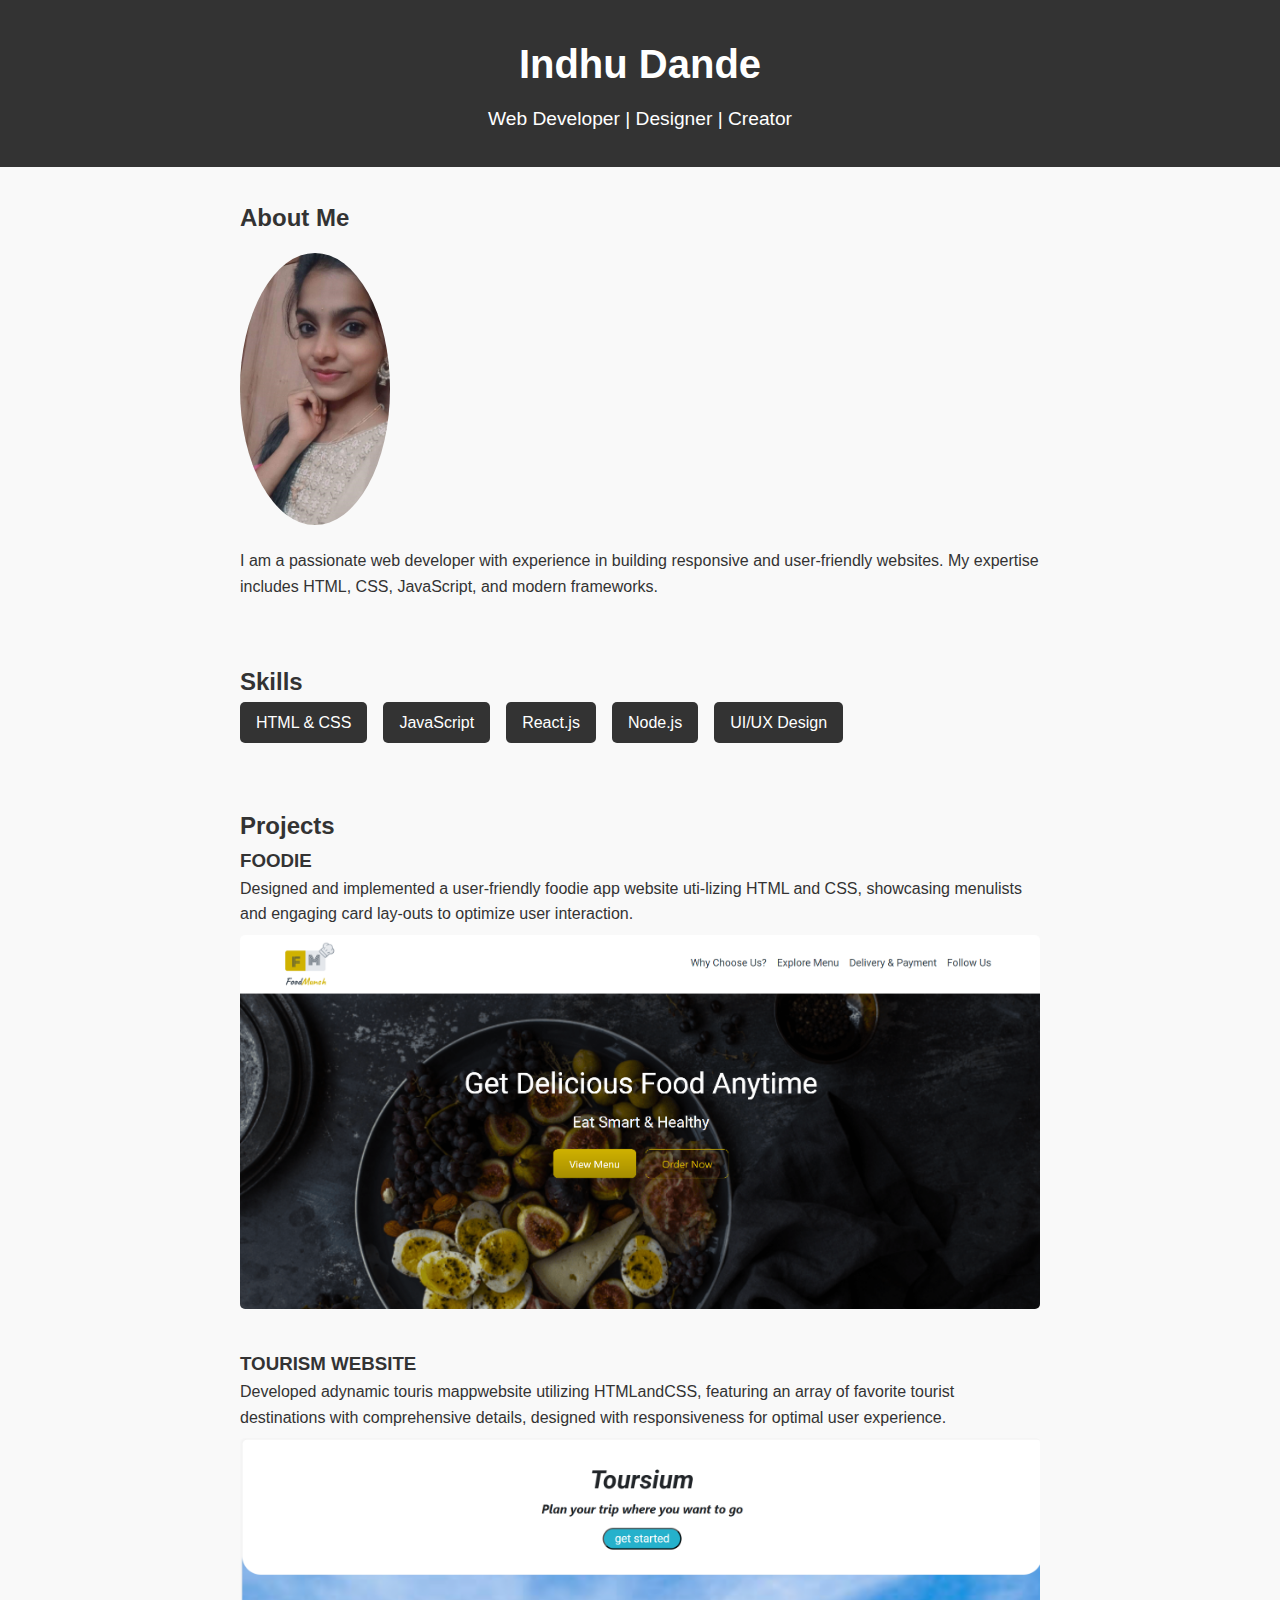
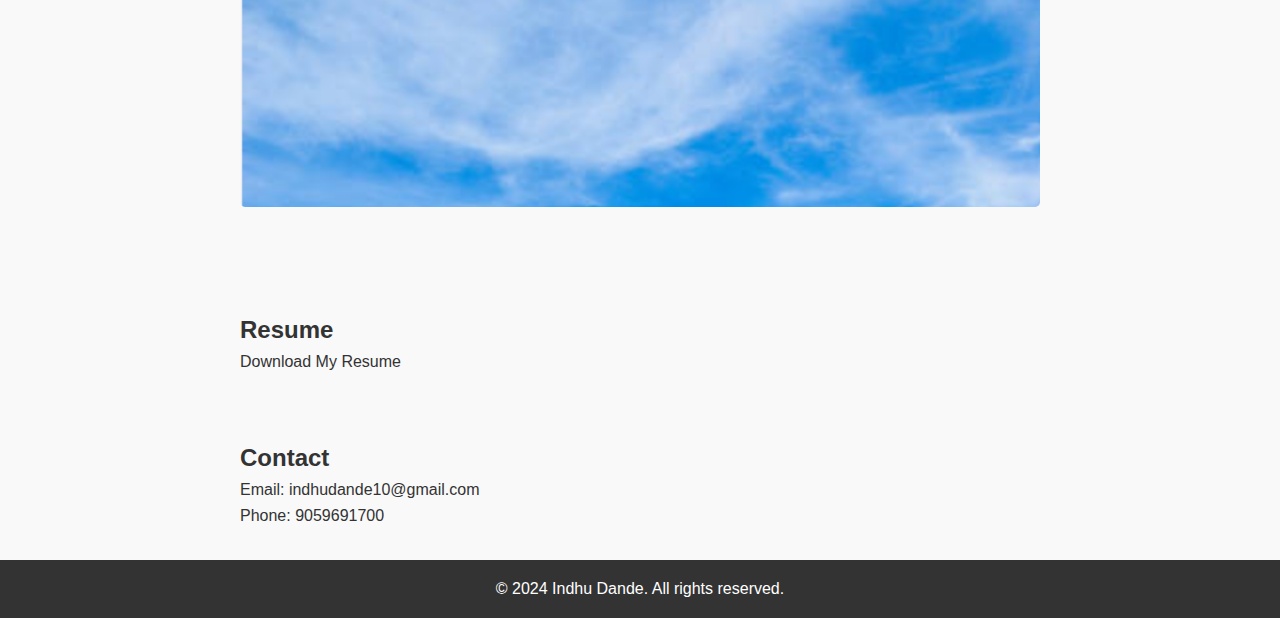
<file: Level1/Task1/index.html>
<!DOCTYPE html>
<html lang="en">
<head>
  <meta charset="UTF-8">
  <meta name="viewport" content="width=device-width, initial-scale=1.0">
  <title>Personal Portfolio</title>
  <link rel="stylesheet" href="styles.css">
</head>
<body>
  <!-- Header Section -->
  <header>
    <h1>Indhu Dande</h1>
    <p>Web Developer | Designer | Creator</p>
  </header>

  <!-- About Section -->
  <section id="about">
    <h2>About Me</h2>
    <img src="induuu.jpg" alt="Indhu Dande">
    <p>I am a passionate web developer with experience in building responsive and user-friendly websites. My expertise includes HTML, CSS, JavaScript, and modern frameworks.</p>
  </section>

  <!-- Skills Section -->
  <section id="skills">
    <h2>Skills</h2>
    <ul>
      <li>HTML & CSS</li>
      <li>JavaScript</li>
      <li>React.js</li>
      <li>Node.js</li>
      <li>UI/UX Design</li>
    </ul>
  </section>

  <!-- Projects Section -->
  <section id="projects">
    <h2>Projects</h2>
    <div class="project">
      <h3> FOODIE </h3>
      <p>Designed and implemented a user-friendly foodie app website uti-lizing
        HTML and CSS, showcasing menulists and engaging card lay-outs to
        optimize user interaction.</p>
      <img src="image.png" alt="Portfolio Project">
    </div>
    <div class="project">
      <h3>TOURISM WEBSITE </h3>
      <p> Developed adynamic touris mappwebsite utilizing HTMLandCSS,
        featuring an array of favorite tourist destinations with comprehensive
        details, designed with responsiveness for optimal user experience.</p>
      <img src="image2.png" alt="E-commerce Project">
    </div>
  </section>

  <!-- Resume Section -->
  <section id="resume">
    <h2>Resume</h2>
    <p><a href="Resume_indu.pdf" download>Download My Resume</a></p>
  </section>

  <!-- Contact Section -->
  <section id="contact">
    <h2>Contact</h2>
    <p>Email: indhudande10@gmail.com</p>
    <p>Phone: 9059691700</p>
  </section>

  <!-- Footer -->
  <footer>
    <p>&copy; 2024 Indhu Dande. All rights reserved.</p>
  </footer>
</body>
</html>
</file>
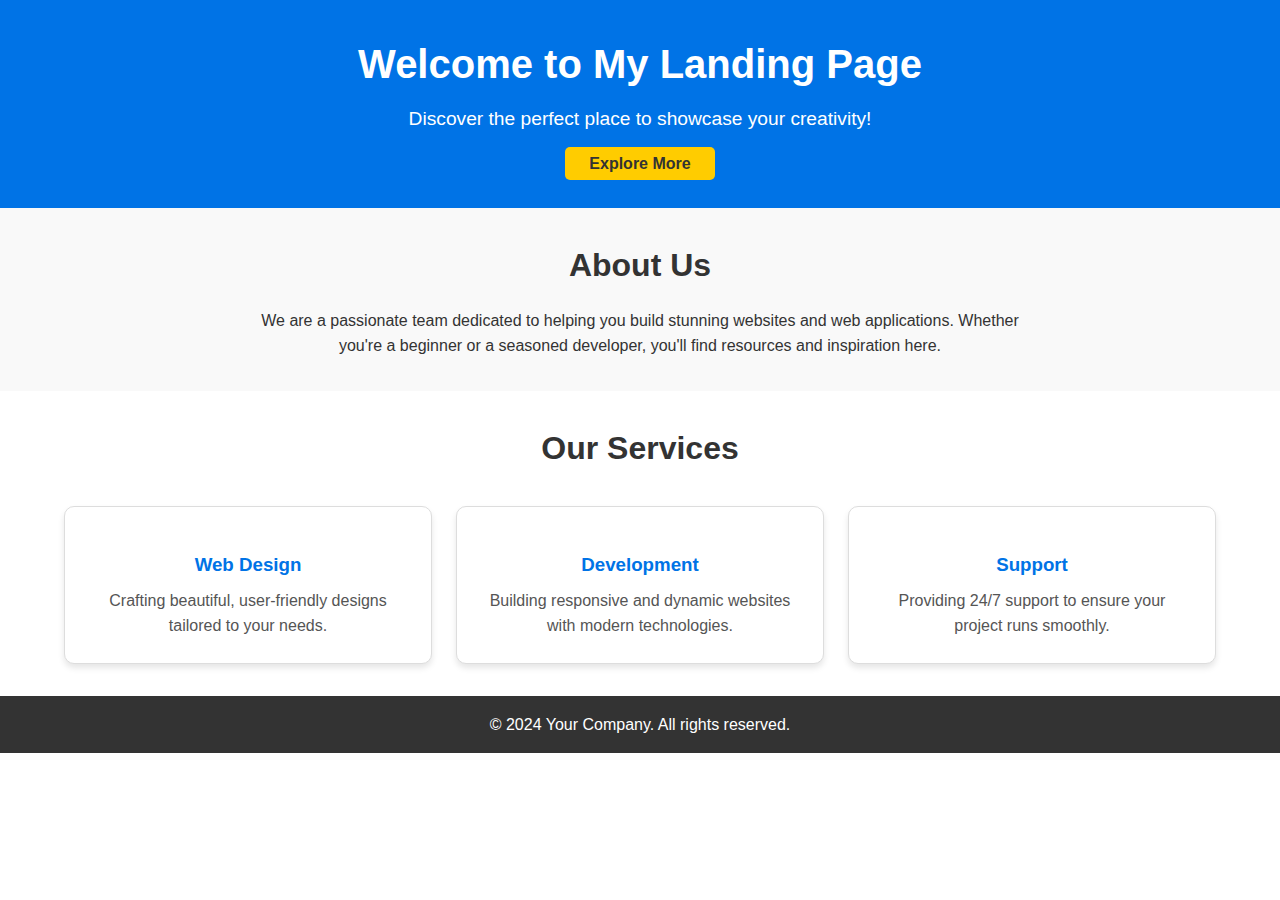
<file: Level1/Task2/index.html>
<!DOCTYPE html>
<html lang="en">
<head>
  <meta charset="UTF-8">
  <meta name="viewport" content="width=device-width, initial-scale=1.0">
  <title>Landing Page</title>
  <link rel="stylesheet" href="styles.css">
</head>
<body>
  <!-- Header Section -->
  <header>
    <div class="container">
      <h1>Welcome to My Landing Page</h1>
      <p>Discover the perfect place to showcase your creativity!</p>
      <a href="#services" class="btn">Explore More</a>
    </div>
  </header>

  <!-- About Section -->
  <section id="about" class="about">
    <div class="container">
      <h2>About Us</h2>
      <p>
        We are a passionate team dedicated to helping you build stunning websites and web applications. Whether you're a beginner or a seasoned developer, you'll find resources and inspiration here.
      </p>
    </div>
  </section>

  <!-- Services Section -->
  <section id="services" class="services">
    <div class="container">
      <h2>Our Services</h2>
      <div class="service-grid">
        <div class="service-box">
          <h3>Web Design</h3>
          <p>Crafting beautiful, user-friendly designs tailored to your needs.</p>
        </div>
        <div class="service-box">
          <h3>Development</h3>
          <p>Building responsive and dynamic websites with modern technologies.</p>
        </div>
        <div class="service-box">
          <h3>Support</h3>
          <p>Providing 24/7 support to ensure your project runs smoothly.</p>
        </div>
      </div>
    </div>
  </section>

  <!-- Footer Section -->
  <footer>
    <div class="container">
      <p>&copy; 2024 Your Company. All rights reserved.</p>
    </div>
  </footer>
</body>
</html>
</file>
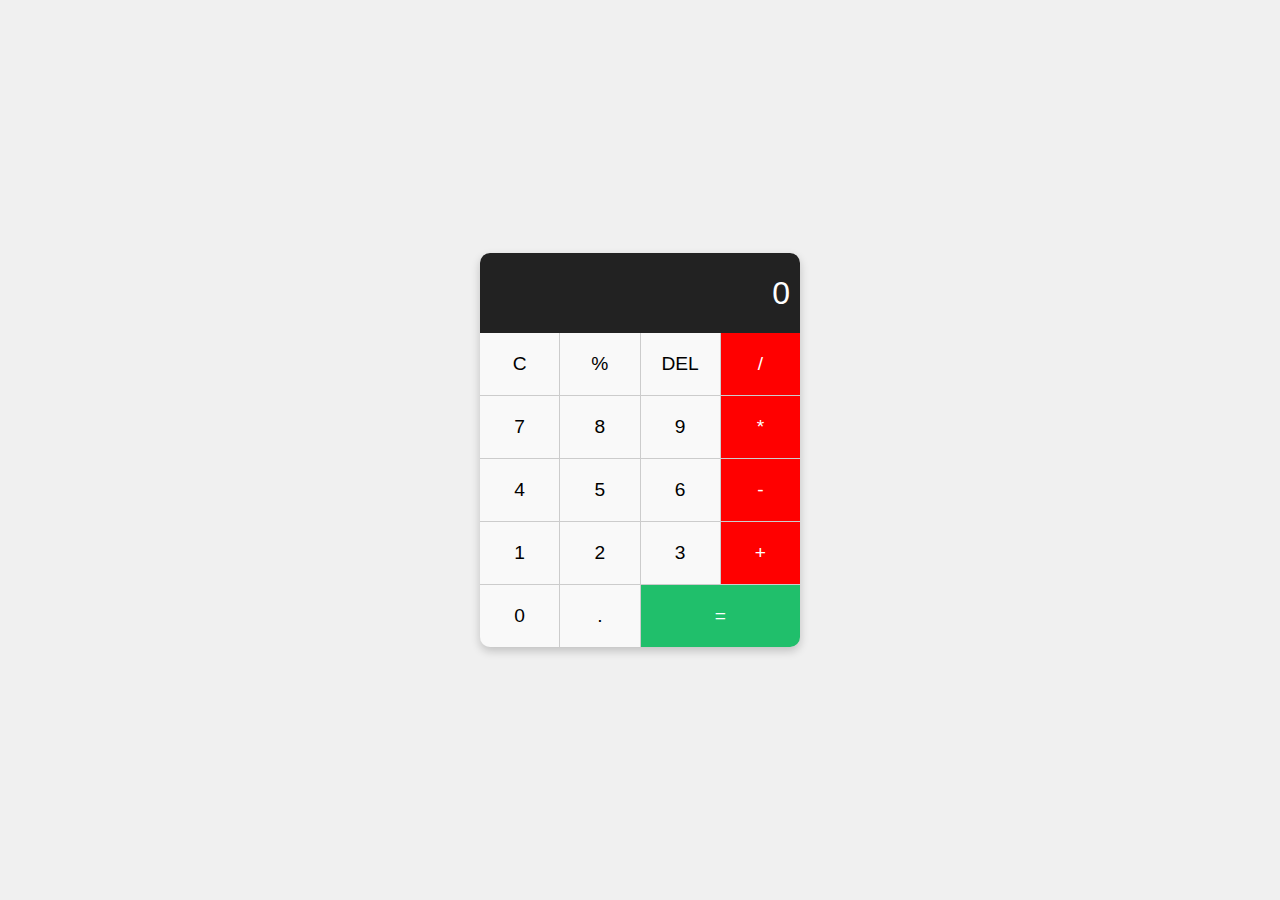
<file: Level1/Task3/index.html>
<!DOCTYPE html>
<html lang="en">
<head>
  <meta charset="UTF-8">
  <meta name="viewport" content="width=device-width, initial-scale=1.0">
  <title>Basic Calculator</title>
  <link rel="stylesheet" href="style.css">
</head>
<body>
  <div class="calculator">
    <div class="display" id="display">0</div>
    <div class="buttons">
      <button class="btn" onclick="clearDisplay()">C</button>
      <button class="btn" onclick="appendValue('%')">%</button>
      <button class="btn" onclick="deleteLast()">DEL</button>
      <button class="btn operator" onclick="appendValue('/')">/</button>
      <button class="btn" onclick="appendValue('7')">7</button>
      <button class="btn" onclick="appendValue('8')">8</button>
      <button class="btn" onclick="appendValue('9')">9</button>
      <button class="btn operator" onclick="appendValue('*')">*</button>
      <button class="btn" onclick="appendValue('4')">4</button>
      <button class="btn" onclick="appendValue('5')">5</button>
      <button class="btn" onclick="appendValue('6')">6</button>
      <button class="btn operator" onclick="appendValue('-')">-</button>
      <button class="btn" onclick="appendValue('1')">1</button>
      <button class="btn" onclick="appendValue('2')">2</button>
      <button class="btn" onclick="appendValue('3')">3</button>
      <button class="btn operator" onclick="appendValue('+')">+</button>
      <button class="btn" onclick="appendValue('0')">0</button>
      <button class="btn" onclick="appendValue('.')">.</button>
      <button class="btn equal" onclick="calculate()">=</button>
    </div>
  </div>
  <script src="script.js"></script>
</body>
</html>
</file>
<file: Level1/Task3/style.css>
body {
  font-family: Arial, sans-serif;
  display: flex;
  justify-content: center;
  align-items: center;
  height: 100vh;
  margin: 0;
  background-color: #f0f0f0;
}

.calculator {
  width: 320px;
  background-color: #fff;
  box-shadow: 0 4px 10px rgba(0, 0, 0, 0.2);
  border-radius: 10px;
  overflow: hidden;
}

.display {
  background-color: #222;
  color: #fff;
  font-size: 2rem;
  text-align: right;
  padding: 10px;
  height: 60px;
  display: flex;
  align-items: center;
  justify-content: flex-end;
}

.buttons {
  display: grid;
  grid-template-columns: repeat(4, 1fr);
  gap: 1px;
  background-color: #ccc;
}

.btn {
  font-size: 1.2rem;
  padding: 20px;
  background-color: #f9f9f9;
  border: none;
  outline: none;
  cursor: pointer;
}

.btn.operator {
  background-color: red;
  color: #fff;
}

.btn.equal {
  background-color: #20bf6b;
  color: #fff;
  grid-column: span 2;
}

.btn:hover {
  background-color: #e0e0e0;
}

.btn.operator:hover,
.btn.equal:hover {
  opacity: 0.8;
}
</file>
<file: Level1/Task1/styles.css>
/* General Reset */
body, h1, h2, h3, p, ul, li {
    margin: 0;
    padding: 0;
    box-sizing: border-box;
  }
  
  body {
    font-family: Arial, sans-serif;
    line-height: 1.6;
    color: #333;
    background-color: #f9f9f9;
  }
  
  header {
    text-align: center;
    padding: 2rem;
    background-color: #333;
    color: #fff;
  }
  
  header h1 {
    font-size: 2.5rem;
    margin-bottom: 0.5rem;
  }
  
  header p {
    font-size: 1.2rem;
  }
  
  section {
    padding: 2rem;
    margin: 0 auto;
    max-width: 800px;
  }
  
  #about img {
    max-width: 150px;
    border-radius: 50%;
    margin: 1rem 0;
  }
  
  ul {
    list-style: none;
  }
  
  #skills ul {
    display: flex;
    gap: 1rem;
    flex-wrap: wrap;
  }
  
  #skills li {
    background-color: #333;
    color: #fff;
    padding: 0.5rem 1rem;
    border-radius: 5px;
  }
  
  .project {
    margin-bottom: 2rem;
  }
  
  .project img {
    max-width: 100%;
    border-radius: 5px;
    margin-top: 0.5rem;
  }
  
  a {
    color: #333;
    text-decoration: none;
  }
  
  a:hover {
    text-decoration: underline;
  }
  
  footer {
    text-align: center;
    padding: 1rem;
    background-color: #333;
    color: #fff;
  }
</file>
<file: Level1/Task2/styles.css>
/* General Reset */
body, h1, h2, p, a {
  margin: 0;
  padding: 0;
  box-sizing: border-box;
}

body {
  font-family: 'Arial', sans-serif;
  line-height: 1.6;
  color: #333;
}

.container {
  width: 90%;
  max-width: 1200px;
  margin: auto;
}

/* Header Section */
header {
  background: #0073e6;
  color: #fff;
  padding: 2rem 0;
  text-align: center;
}

header h1 {
  font-size: 2.5rem;
  margin-bottom: 0.5rem;
}

header p {
  font-size: 1.2rem;
  margin-bottom: 1rem;
}

header .btn {
  text-decoration: none;
  background: #ffcc00;
  color: #333;
  padding: 0.5rem 1.5rem;
  border-radius: 5px;
  font-weight: bold;
}

header .btn:hover {
  background: #ffc107;
}

/* About Section */
.about {
  padding: 2rem 0;
  background: #f9f9f9;
  text-align: center;
}

.about h2 {
  margin-bottom: 1rem;
  font-size: 2rem;
}

.about p {
  max-width: 800px;
  margin: auto;
}

/* Services Section */
.services {
  padding: 2rem 0;
  text-align: center;
}

.services h2 {
  margin-bottom: 1rem;
  font-size: 2rem;
}

.service-grid {
  display: grid;
  grid-template-columns: repeat(auto-fit, minmax(300px, 1fr));
  gap: 1.5rem;
  margin-top: 2rem;
}

.service-box {
  background: #fff;
  border: 1px solid #ddd;
  padding: 1.5rem;
  border-radius: 10px;
  box-shadow: 0 4px 6px rgba(0, 0, 0, 0.1);
}

.service-box h3 {
  margin-bottom: 0.5rem;
  color: #0073e6;
}

.service-box p {
  color: #555;
}

/* Footer Section */
footer {
  background: #333;
  color: #fff;
  padding: 1rem 0;
  text-align: center;
}
</file>
